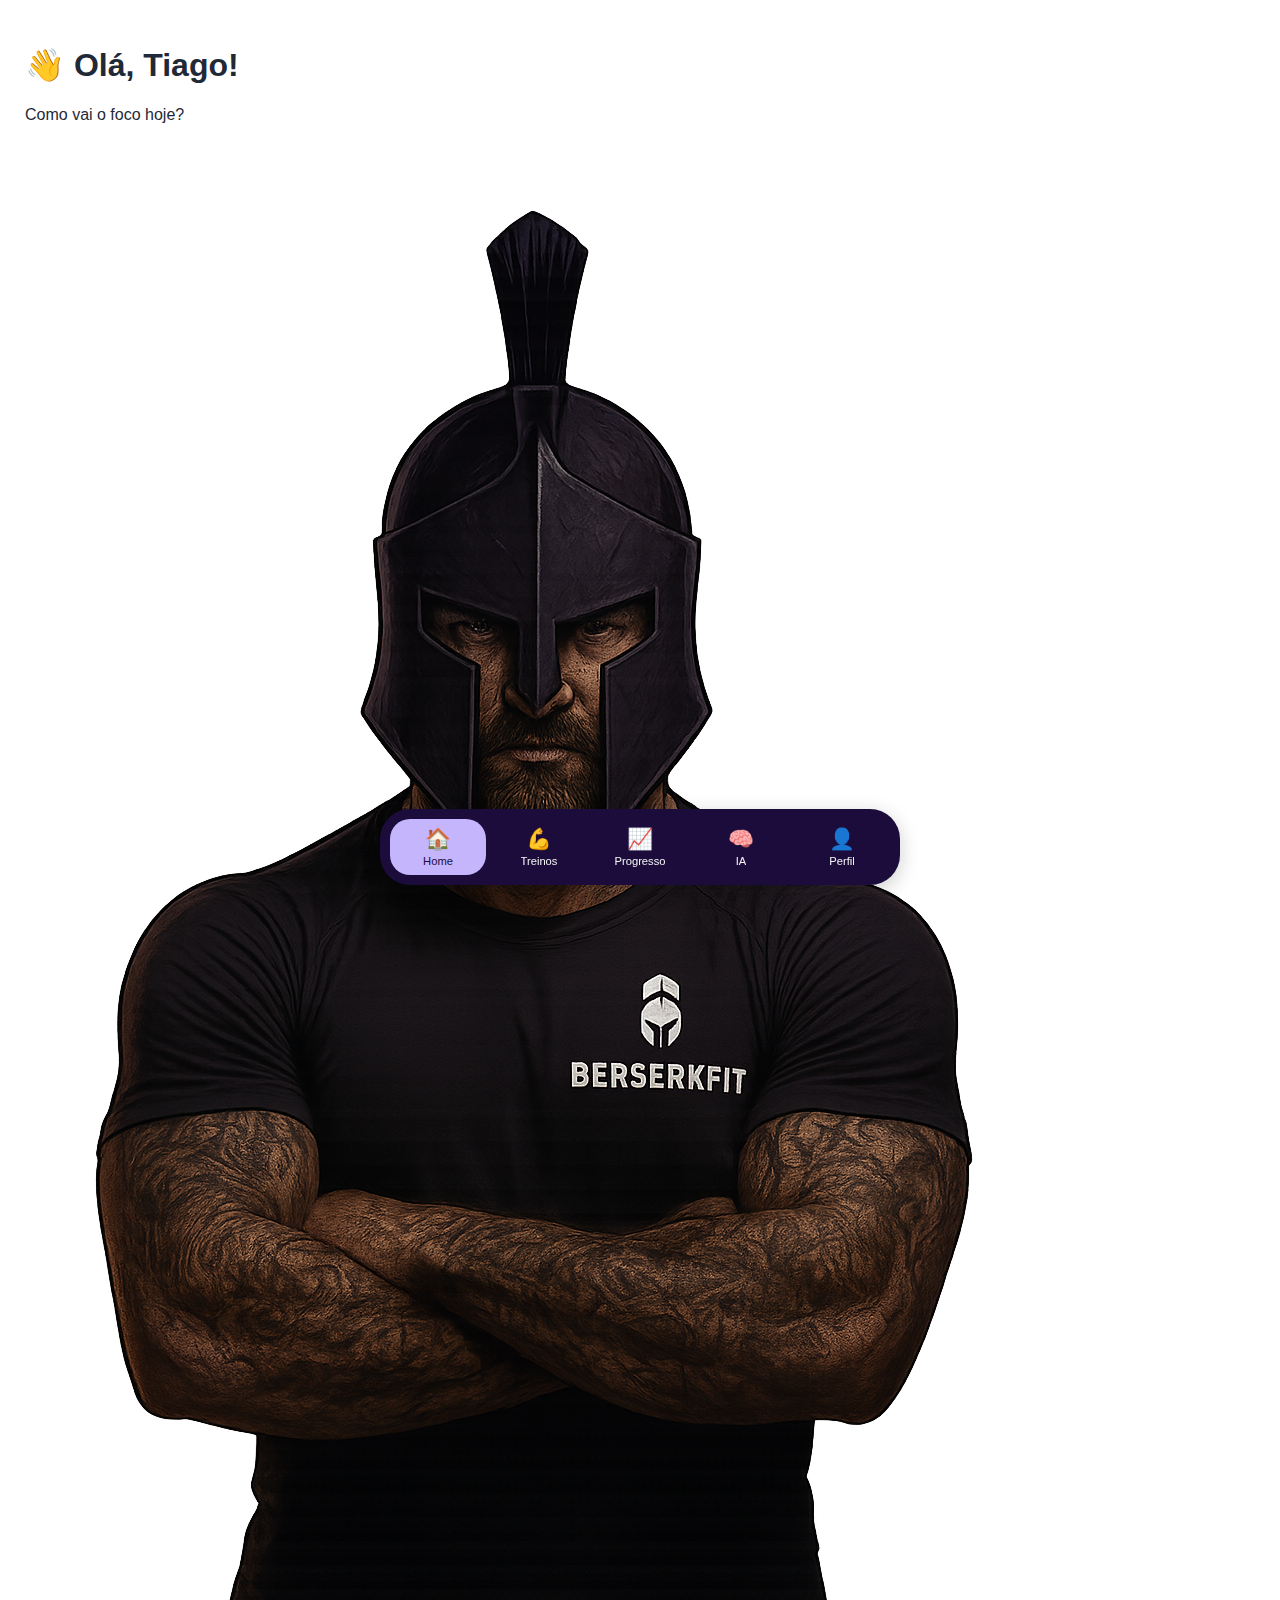
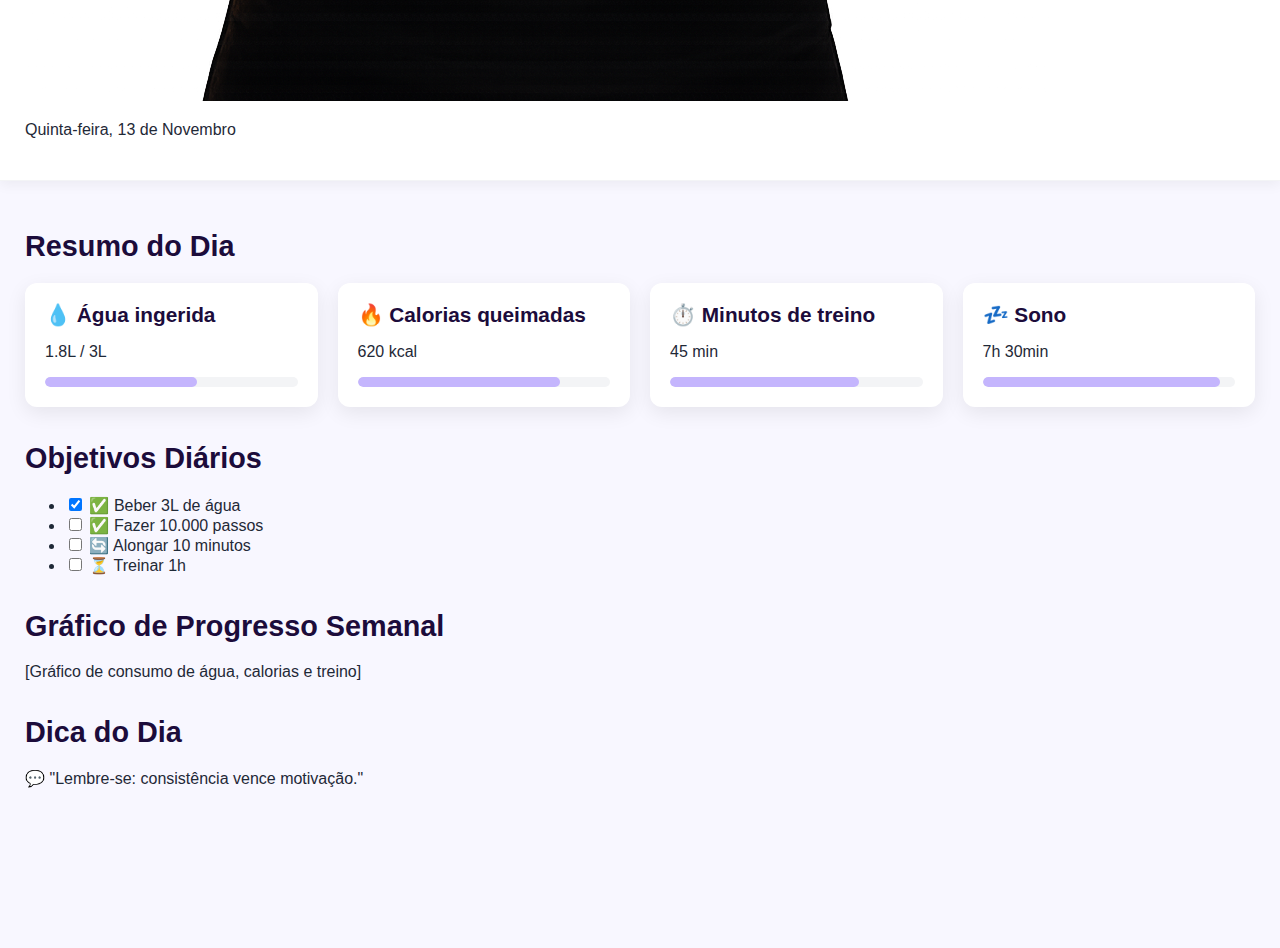
<file: dashboard.html>
<!DOCTYPE html>
<html lang="pt-br">
<head>
    <meta charset="UTF-8">
    <meta name="viewport" content="width=device-width, initial-scale=1.0">
    <title>Dashboard - BerserkFit</title>
    <link rel="stylesheet" href="dashboard.css">
</head>
<body>
    <header class="fade-in-element">
        <div class="saudacao">
            <h1>👋 Olá, Tiago!</h1>
            <p>Como vai o foco hoje?</p>
        </div>
        <div class="perfil-header">
            <img src="assets/pessoa.png" alt="Foto do usuário" class="avatar">
            <p class="data">Quinta-feira, 13 de Novembro</p>
        </div>
    </header>

    <main>
        <section id="resumo-dia" class="fade-in-element">
            <h2>Resumo do Dia</h2>
            <div class="grade-resumo">
                <div class="card-resumo">
                    <h3>💧 Água ingerida</h3>
                    <p>1.8L / 3L</p>
                    <div class="progresso-bar">
                        <div class="progresso" style="width: 60%;"></div>
                    </div>
                </div>
                <div class="card-resumo">
                    <h3>🔥 Calorias queimadas</h3>
                    <p>620 kcal</p>
                    <div class="progresso-bar">
                        <div class="progresso" style="width: 80%;"></div>
                    </div>
                </div>
                <div class="card-resumo">
                    <h3>⏱️ Minutos de treino</h3>
                    <p>45 min</p>
                    <div class="progresso-bar">
                        <div class="progresso" style="width: 75%;"></div>
                    </div>
                </div>
                <div class="card-resumo">
                    <h3>💤 Sono</h3>
                    <p>7h 30min</p>
                    <div class="progresso-bar">
                        <div class="progresso" style="width: 94%;"></div>
                    </div>
                </div>
            </div>
        </section>

        <section id="objetivos-diarios" class="fade-in-element">
            <h2>Objetivos Diários</h2>
            <ul class="lista-objetivos">
                <li><input type="checkbox" checked> ✅ Beber 3L de água</li>
                <li><input type="checkbox"> ✅ Fazer 10.000 passos</li>
                <li><input type="checkbox"> 🔄 Alongar 10 minutos</li>
                <li><input type="checkbox"> ⏳ Treinar 1h</li>
            </ul>
        </section>

        <section id="grafico-progresso" class="fade-in-element">
            <h2>Gráfico de Progresso Semanal</h2>
            <div class="placeholder-grafico">
                <p>[Gráfico de consumo de água, calorias e treino]</p>
            </div>
        </section>

        <section id="dica-dia" class="fade-in-element">
            <h2>Dica do Dia</h2>
            <div class="cartao-dica">
                <p>💬 "Lembre-se: consistência vence motivação."</p>
            </div>
        </section>
    </main>

    <nav class="navbar">
        <a href="#" class="nav-link active"><span class="icon">🏠</span> <span class="text">Home</span></a>
        <a href="#" class="nav-link"><span class="icon">💪</span> <span class="text">Treinos</span></a>
        <a href="#" class="nav-link"><span class="icon">📈</span> <span class="text">Progresso</span></a>
        <a href="#" class="nav-link"><span class="icon">🧠</span> <span class="text">IA</span></a>
        <a href="#" class="nav-link"><span class="icon">👤</span> <span class="text">Perfil</span></a>
    </nav>

</body>
</html>
</file>
<file: dashboard.css>
:root {
  --cor-fundo: #f8f7ff;
  --cor-primaria: #ffffff;
  --cor-secundaria: #f3f4f6;
  --cor-destaque: #1c0c3b;
  --cor-destaque-escuro: #1c0c3b;
  --cor-intermedia: #c4b5fd;
  --cor-texto: #1f2937;
  --cor-texto-claro: #f8f7ff;
  --cor-amarela: #ffd700;
  --fonte-texto: "Inter", sans-serif;
  --fonte-titulo: "Poppins", sans-serif;
}

/* Estilos Gerais */
body {
  font-family: var(--fonte-texto);
  background-color: var(--cor-fundo);
  color: var(--cor-texto);
  margin: 0;
  padding: 0 0 100px 0;
}

.fade-in-element {
  animation: fadeIn 1s ease-in-out;
}

@keyframes fadeIn {
  from {
    opacity: 0;
    transform: translateY(10px);
  }
  to {
    opacity: 1;
    transform: translateY(0);
  }
}

/* Cabeçalho Novo */
header {
  display: flex;
  flex-direction: column;
  padding: 25px;
  background: var(--cor-primaria);
  border-bottom: 1px solid var(--cor-secundaria);
  box-shadow: 0 4px 12px rgba(0, 0, 0, 0.05);
  gap: 25px;
}

.header-top {
  display: flex;
  justify-content: space-between;
  align-items: center;
}

.app-title {
  font-family: var(--fonte-titulo);
  font-size: 1.8em;
  font-weight: 700;
  margin: 0;
  color: var(--cor-destaque);
}

.streak-counter {
  display: flex;
  align-items: center;
  gap: 8px;
  background-color: #fff4d5;
  padding: 8px 12px;
  border-radius: 20px;
  font-weight: 600;
  color: #ffb800;
}

.streak-counter .fa-fire {
  color: #ff9900;
}

.calendar {
  display: flex;
  justify-content: space-between;
}

.calendar-day {
  display: flex;
  flex-direction: column;
  align-items: center;
  justify-content: center;
  gap: 8px;
  width: 40px;
  height: 60px;
  border-radius: 20px;
  font-size: 0.9em;
}

.calendar-day span:first-child {
  font-weight: 600;
}

.calendar-day.active {
  background-color: var(--cor-destaque-escuro);
  color: var(--cor-texto-claro);
}

.header-greeting h2 {
  font-family: var(--fonte-titulo);
  font-size: 2.2em;
  font-weight: 800;
  margin: 0;
  color: var(--cor-destaque);
}

.header-greeting p {
  font-size: 1.1em;
  color: var(--cor-texto);
  margin: 5px 0 0;
}

main {
  padding: 25px;
}

section {
  margin-bottom: 35px;
}

h2 {
  font-family: var(--fonte-titulo);
  font-size: 1.8em;
  font-weight: 700;
  color: var(--cor-destaque);
  margin-bottom: 20px;
}

.grade-resumo {
  display: grid;
  grid-template-columns: repeat(auto-fit, minmax(220px, 1fr));
  gap: 20px;
}

.card-resumo {
  background: var(--cor-primaria);
  padding: 20px;
  border-radius: 12px;
  box-shadow: 0 6px 20px rgba(0, 0, 0, 0.08);
  transition: transform 0.3s, box-shadow 0.3s;
}

.card-resumo:hover {
  transform: translateY(-5px);
  box-shadow: 0 8px 25px rgba(196, 181, 253, 0.5);
}

.card-resumo h3 {
  margin: 0 0 10px;
  font-size: 1.3em;
  font-weight: 600;
  color: var(--cor-destaque-escuro);
}

.progresso-bar {
  background: var(--cor-secundaria);
  border-radius: 5px;
  height: 10px;
  overflow: hidden;
}

.progresso {
  background: var(--cor-intermedia);
  height: 100%;
  border-radius: 5px;
}

/* Grid de Pastas */
.grid-pastas {
  display: grid;
  grid-template-columns: repeat(auto-fit, minmax(250px, 1fr));
  gap: 20px;
}

.pasta {
  position: relative;
  background-color: var(--cor-destaque-escuro);
  color: var(--cor-texto-claro);
  padding: 20px;
  border-radius: 12px;
  min-height: 150px;
  display: flex;
  flex-direction: column;
  justify-content: space-between;
  transition: transform 0.3s;
}

.pasta::before {
  content: "";
  position: absolute;
  top: -10px;
  left: 20px;
  width: 35%;
  height: 20px;
  background-color: var(--cor-destaque-escuro);
  border-top-left-radius: 8px;
  border-top-right-radius: 8px;
  border-bottom: 1px solid var(--cor-destaque-escuro);
}

.pasta:hover {
  transform: translateY(-5px);
}

.pasta-header {
  text-align: right;
  font-size: 1.2em;
  opacity: 0.7;
}

.pasta-content h3 {
  font-family: var(--fonte-titulo);
  font-size: 1.4em;
  margin: 0;
  color: var(--cor-texto-claro);
}

.pasta-content p {
  margin: 5px 0 0;
  font-size: 1em;
  opacity: 0.8;
}

.card-grande,
.card-pequeno {
  background-color: var(--cor-destaque-escuro);
  color: var(--cor-texto-claro);
  padding: 20px;
  border-radius: 12px;
  transition: transform 0.3s;
}

.card-grande:hover,
.card-pequeno:hover {
  transform: translateY(-5px);
}

.card-grande {
  grid-column: span 2;
}

.card-grande-header {
  display: flex;
  justify-content: space-between;
  opacity: 0.8;
}

.card-grande-body {
  font-size: 4em;
  font-weight: 700;
  margin: 10px 0;
  font-family: var(--fonte-titulo);
}

.card-grande-body .unidade {
  font-size: 0.5em;
  font-weight: 400;
  opacity: 0.8;
}

.card-grande-footer {
  opacity: 0.8;
}

/* Navbar */
.navbar {
  position: fixed;
  z-index: 1000;
  bottom: 15px;
  left: 50%;
  transform: translateX(-50%);
  display: flex;
  background: var(--cor-destaque-escuro);
  border-radius: 30px;
  padding: 10px;
  box-shadow: 0 5px 20px rgba(0, 0, 0, 0.2);
  width: calc(100% - 40px);
  max-width: 500px;
  justify-content: space-around;
  gap: 5px;
}

.nav-link {
  display: flex;
  flex-direction: column;
  align-items: center;
  justify-content: center;
  color: var(--cor-secundaria);
  text-decoration: none;
  padding: 8px 12px;
  border-radius: 20px;
  transition: background-color 0.3s, color 0.3s;
  flex: 1;
  min-width: 0;
}

.nav-link:hover {
  background-color: rgba(196, 181, 253, 0.2);
}

.nav-link.active {
  background-color: var(--cor-intermedia);
  color: var(--cor-destaque-escuro);
}

.nav-link .icon {
  font-size: 1.3em;
  margin-bottom: 2px;
}

.nav-link .text {
  font-size: 0.7em;
  margin-top: 2px;
  white-space: nowrap;
  overflow: hidden;
  text-overflow: ellipsis;
}

@media (max-width: 768px) {
  .card-grande {
    grid-column: span 1;
  }

  .navbar {
    bottom: 10px;
    padding: 8px;
    width: calc(100% - 20px);
  }

  .nav-link {
    padding: 6px 8px;
  }

  .nav-link .icon {
    font-size: 1.2em;
  }

  .nav-link .text {
    font-size: 0.65em;
  }
}

@media (max-width: 600px) {
  .grid-pastas {
    grid-template-columns: repeat(2, 1fr);
  }
  .card-grande {
    grid-column: span 2;
  }

  .navbar {
    bottom: 8px;
    padding: 6px;
    width: calc(100% - 16px);
  }

  .nav-link {
    padding: 5px 6px;
  }

  .nav-link .icon {
    font-size: 1.1em;
  }

  .nav-link .text {
    font-size: 0.6em;
  }
}

@media (max-width: 480px) {
  .nav-link .text {
    display: none;
  }

  .nav-link {
    padding: 10px;
  }

  .nav-link .icon {
    font-size: 1.3em;
  }
}
</file>
